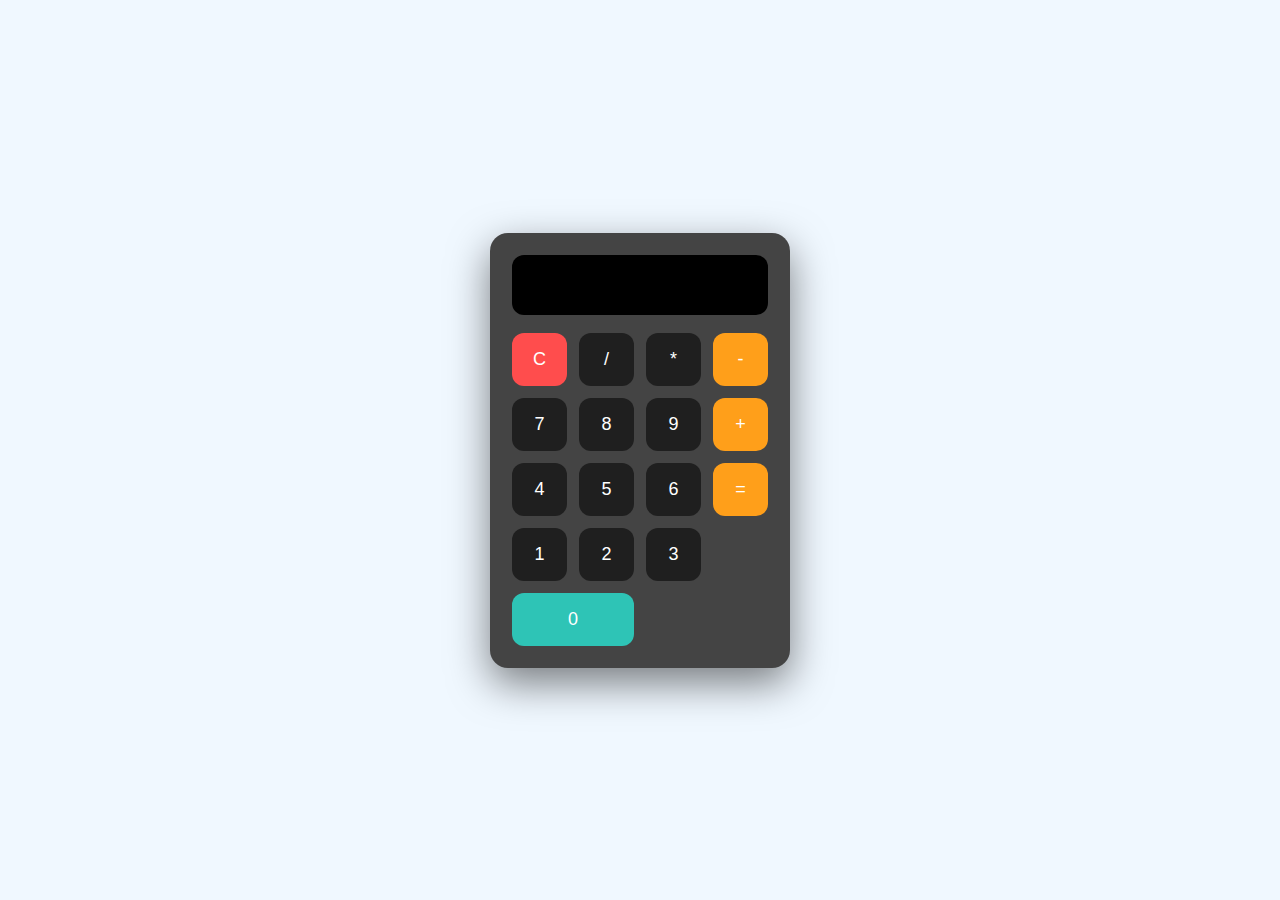
<file: calculator/index.html>
<!DOCTYPE html>
<html lang="en">

<head>
  <meta charset="UTF-8">
  <title>Basic Calculator</title>
  <link rel="stylesheet" href="style.css">
</head>

<body>

  <div class="calculator">
    <input type="text" id="display" disabled>

    <div class="buttons">
      <button>C</button>
      <button>/</button>
      <button>*</button>
      <button>-</button>

      <button>7</button>
      <button>8</button>
      <button>9</button>
      <button>+</button>

      <button>4</button>
      <button>5</button>
      <button>6</button>
      <button>=</button>

      <button>1</button>
      <button>2</button>
      <button>3</button>
      <button>0</button>
    </div>
  </div>

  <script src="script.js"></script>
</body>

</html>
</file>
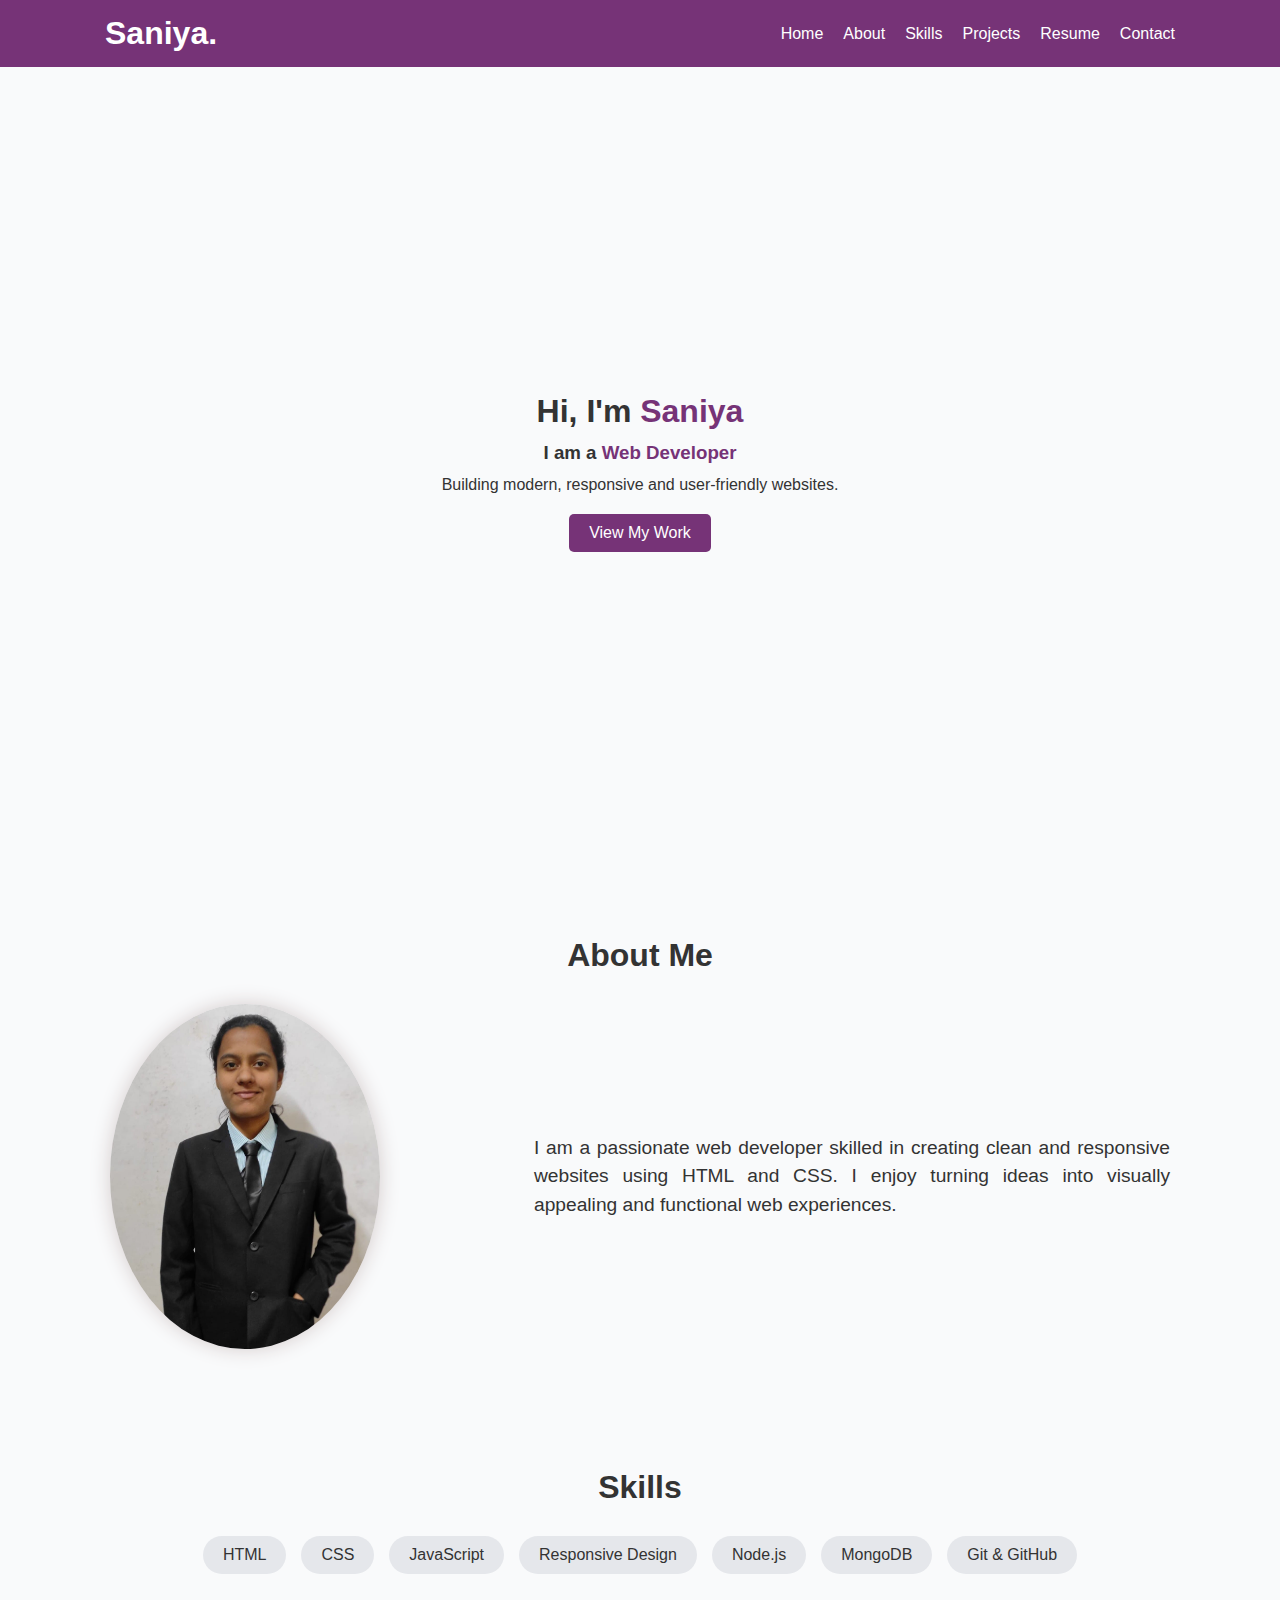
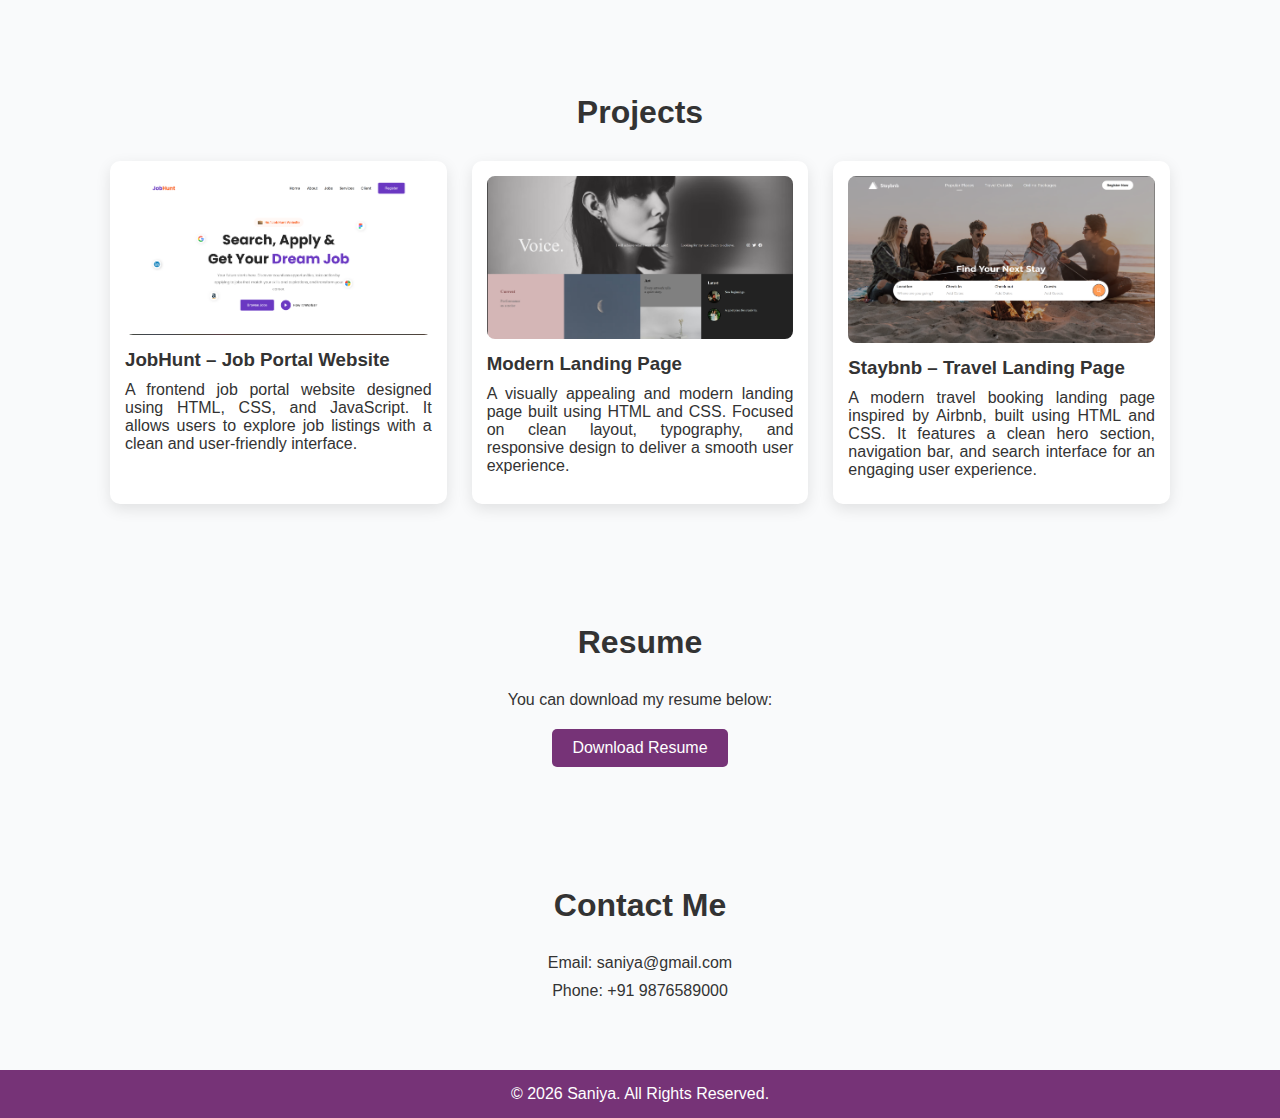
<file: portfolio/index.html>
<!DOCTYPE html>
<html lang="en">

<head>
  <meta charset="UTF-8">
  <meta name="viewport" content="width=device-width, initial-scale=1.0">
  <title>Saniya | Web Developer</title>
  <link rel="stylesheet" href="style.css">
</head>

<body>

  <!-- NAVBAR -->
  <header>
    <nav class="navbar">
      <h1 class="logo">Saniya.</h1>
      <ul>
        <li><a href="#home">Home</a></li>
        <li><a href="#about">About</a></li>
        <li><a href="#skills">Skills</a></li>
        <li><a href="#projects">Projects</a></li>
        <li><a href="#resume">Resume</a></li>
        <li><a href="#contact">Contact</a></li>
      </ul>
    </nav>
  </header>

  <!-- HOME -->
  <section id="home" class="home">
    <div class="home-content">
      <h1>Hi, I'm <span>Saniya</span></h1>
      <h3>I am a <span>Web Developer</span></h3>
      <p>Building modern, responsive and user-friendly websites.</p>
      <a href="#projects" class="btn">View My Work</a>
    </div>
  </section>

  <!-- ABOUT -->
  <section id="about" class="about">
    <h2>About Me</h2>
    <div class="about-content">
      <img src="images/myphoto.jpeg" alt="Profile">
      <p>
        I am a passionate web developer skilled in creating clean and responsive
        websites using HTML and CSS. I enjoy turning ideas into visually appealing
        and functional web experiences.
      </p>
    </div>
  </section>

  <!-- SKILLS -->
  <section id="skills" class="skills">
    <h2>Skills</h2>
    <div class="skills-list">
      <span>HTML</span>
      <span>CSS</span>
      <span>JavaScript</span>
      <span>Responsive Design</span>
      <span>Node.js</span>
      <span>MongoDB</span>
      <span>Git & GitHub</span>

    </div>
  </section>

  <!-- PROJECTS -->
  <section id="projects" class="projects">
    <h2>Projects</h2>

    <div class="projects-grid">

      <div class="project-card">
        <img src="images/project1.png" alt="Project 1">
        <h3>JobHunt – Job Portal Website</h3>
        <p>A frontend job portal website designed using HTML, CSS, and JavaScript.
          It allows users to explore job listings with a clean and user-friendly interface.</p>
      </div>

      <div class="project-card">
        <img src="images/project2.png" alt="Project 2">
        <h3>Modern Landing Page</h3>
        <p>A visually appealing and modern landing page built using HTML and CSS.
          Focused on clean layout, typography, and responsive design to deliver
          a smooth user experience.</p>
      </div>

      <div class="project-card">
        <img src="images/project3.png" alt="Project 3">
        <h3>Staybnb – Travel Landing Page</h3>
        <p>A modern travel booking landing page inspired by Airbnb, built using
          HTML and CSS. It features a clean hero section, navigation bar, and
          search interface for an engaging user experience.</p>
      </div>

    </div>
  </section>

  <!-- RESUME -->
  <section id="resume" class="resume">
    <h2>Resume</h2>
    <p>You can download my resume below:</p>
    <a href="resume.pdf" download class="btn" target="_blank">Download Resume</a>
  </section>

  <!-- CONTACT -->
  <section id="contact" class="contact">
    <h2>Contact Me</h2>
    <p>Email: saniya@gmail.com</p>
    <p>Phone: +91 9876589000</p>
  </section>

  <!-- FOOTER -->
  <footer>
    <p>© 2026 Saniya. All Rights Reserved.</p>
  </footer>

</body>

</html>
</file>
<file: calculator/style.css>
* {
  margin: 0;
  padding: 0;
  box-sizing: border-box;
  font-family: "Segoe UI", Tahoma, sans-serif;
}

body {
  min-height: 100vh;
  display: flex;
  justify-content: center;
  align-items: center;
  background: aliceblue;
}

.calculator {
  background: #444;
  padding: 22px;
  border-radius: 18px;
  width: 300px;
  box-shadow: 0 15px 40px rgba(0, 0, 0, 0.5);
}

#display {
  width: 100%;
  height: 60px;
  background: #000;
  color: #00ffcc;
  border: none;
  border-radius: 12px;
  font-size: 26px;
  padding: 10px;
  text-align: right;
  margin-bottom: 18px;
  letter-spacing: 1px;
}

.buttons {
  display: grid;
  grid-template-columns: repeat(4, 1fr);
  gap: 12px;
}

button {
  background: #1f1f1f;
  color: #fff;
  border: none;
  border-radius: 12px;
  padding: 16px;
  font-size: 18px;
  cursor: pointer;
  transition: all 0.2s ease;
}

button:hover {
  background: #2a2a2a;
  transform: translateY(-2px);
}

button:active {
  transform: scale(0.96);
}

button:nth-child(1) {
  background: #ff4d4d;
}

button:nth-child(1):hover {
  background: #ff6666;
}

button:nth-child(4),
button:nth-child(8),
button:nth-child(12) {
  background: #ff9f1a;
}

button:nth-child(4):hover,
button:nth-child(8):hover,
button:nth-child(12):hover {
  background: #ffb347;
}

button:nth-child(16) {
  background: #2ec4b6;
  grid-column: span 2;
}

button:nth-child(16):hover {
  background: #3ddad0;
}
</file>
<file: portfolio/style.css>
* {
  margin: 0;
  padding: 0;
  box-sizing: border-box;
  font-family: Arial, sans-serif;
}

body {
  background: #f9fafb;
  color: #333;
}

/* NAVBAR */
header {
  background: #763377;
  position: sticky;
  top: 0;
}

.navbar {
  max-width: 1100px;
  margin: auto;
  padding: 15px;
  display: flex;
  justify-content: space-between;
  align-items: center;
}

.logo {
  color: white;
  cursor: pointer;
}

.logo:hover {
  transform: scale(1.3);
}

.navbar ul {
  list-style: none;
  display: flex;
  gap: 20px;
}

.navbar a {
  color: white;
  text-decoration: none;
}

.navbar a:hover {
  text-decoration: underline;
}

/* HOME */
.home {
  height: 90vh;
  display: flex;
  justify-content: center;
  align-items: center;
  text-align: center;
}

.home-content h3 {
  margin: 12px 0px;
}

.home span {
  color: #763377;
}

.btn {
  display: inline-block;
  margin-top: 20px;
  padding: 10px 20px;
  background: #763377;
  color: white;
  text-decoration: none;
  border-radius: 5px;
}

.btn:hover {
  color: #222;
  background-color: #763377b1;
}

/* SECTIONS */
section {
  padding: 60px 20px;
  max-width: 1100px;
  margin: auto;
}

h2 {
  font-size: 2rem;
  text-align: center;
  margin-bottom: 30px;
}

/* ABOUT */
.about-content {
  display: flex;
  justify-content: space-between;
  align-items: center;
}

.about-content p {
  font-size: 1.2rem;
  width: 60%;
  text-align: justify;
  line-height: 1.5;
}

.about img {
  width: 270px;
  border-radius: 50%;
  box-shadow: 0px 0px 20px #d4cbcb;
}

.about img:hover {
  box-shadow: 0px 0px 20px #4d4848;
  transform: scale3d(1);
}

/* SKILLS */
.skills-list {
  display: flex;
  flex-wrap: wrap;
  gap: 15px;
  justify-content: center;
}

.skills-list span {
  background: #e5e7eb;
  padding: 10px 20px;
  border-radius: 20px;
}

.skills-list span:hover {
  color: #f9fafb;
  background: #666;
}

/* PROJECTS */
.projects-grid {
  display: grid;
  grid-template-columns: repeat(auto-fit, minmax(250px, 1fr));
  gap: 25px;
}

.project-card {
  background: white;
  padding: 15px;
  border-radius: 10px;
  box-shadow: 0 5px 15px rgba(0, 0, 0, 0.1);
  transition: all 0.3s ease;
}

.project-card:hover {
  transform: translateY(-8px);
  box-shadow: 0 12px 25px rgba(0, 0, 0, 0.15);
}

.project-card img {
  width: 100%;
  border-radius: 8px;
  margin-bottom: 10px;
}

.project-card p {
  margin: 10px 0px;
  text-align: justify;
}

/* RESUME */
.resume {
  text-align: center;
}

/* CONTACT */
.contact {
  text-align: center;
}

.contact p {
  margin: 10px;
}

/* FOOTER */
footer {
  background: #763377;
  color: white;
  text-align: center;
  padding: 15px;
}
</file>
